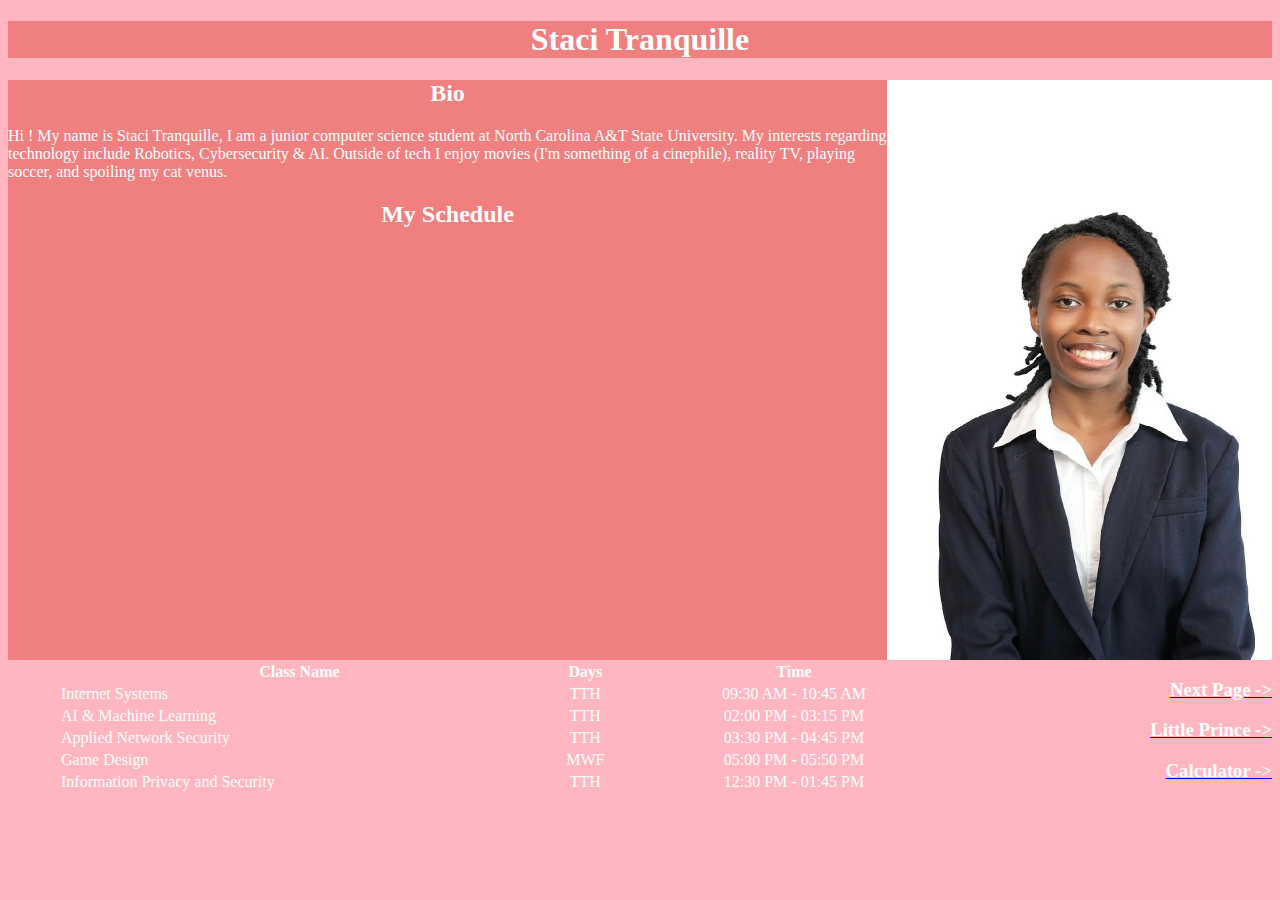
<file: index.html>
<!DOCTYPE html>
<html lang="en">
<head>
  <meta charset="UTF-8">
  <title>Staci Tranquille</title>
</head>
<body style=" background: lightpink">

<h1 style="font-family:'Pixel Emulator'; color:white;background: lightcoral"; align="center">Staci Tranquille</h1>
<img src="img/moiii.jpg" height="580" width="385" align="right" ;/>
 <div style="background: lightcoral; width: 1000px; height: 580px;">
   <h2 style="font-family:'Pixel Emulator'; color: white"; align="center"> Bio </h2>
   <p style=" font-family: 'Pixelify Sans'; color: white;">
     Hi ! My name is Staci Tranquille, I am a junior computer science student at North Carolina A&T State University.
     My interests regarding technology include Robotics, Cybersecurity & AI. Outside of tech I enjoy movies
     (I'm something of a cinephile), reality TV, playing soccer, and spoiling my cat venus.
   </p>
   <h2 style="font-family:'Pixel Emulator'; color: white"; align="center"> My Schedule </h2>
   <table style="  font-family: 'Pixel Emulator'; width:90%"; align="center">
     <tr>
       <th style="color: white"> Class Name </th>
       <th style="color: white"> Days </th>
       <th style="color: white"> Time </th>
     </tr>
     <tr>
       <td style="color: white"; align="left">Internet Systems</td>
       <td style="color: white"; align="center"> TTH </td>
       <td style="color: white"; align="center"> 09:30 AM - 10:45 AM </td>
     </tr>
     <tr>
       <td style="color: white"; align="left">AI & Machine Learning </td>
       <td style="color: white"; align="center"> TTH </td>
       <td style="color: white"; align="center"> 02:00 PM - 03:15 PM </td>
     </tr>
     <tr>
       <td style="color: white"; align="left">Applied Network Security</td>
       <td style="color: white"; align="center"> TTH </td>
       <td style="color: white"; align="center"> 03:30 PM - 04:45 PM </td>
     </tr>
     <tr>
       <td style="color: white"; align="left">Game Design</td>
       <td style="color: white"; align="center"> MWF </td>
       <td style="color: white"; align="center"> 05:00 PM - 05:50 PM </td>
     </tr>
     <tr>
       <td style="color: white"; align="left">Information Privacy and Security</td>
       <td style="color: white"; align="center"> TTH </td>
       <td style="color: white"; align="center"> 12:30 PM - 01:45 PM </td>
     </tr>
   </table>
 </div>

<a href="introduction.html">
  <h3 style="font-family:'Pixel Emulator'; color:white" align="right"> Next Page -> </h3>
</a>
<a href="little_prince.html">
  <h3 style="font-family:'Pixel Emulator'; color:white" align="right"> Little Prince -> </h3>
</a>
<a href="calculator.html">
  <h3 style="font-family:'Pixel Emulator'; color:white" align="right"> Calculator -> </h3>
</a>  
</body>
</html>
</file>
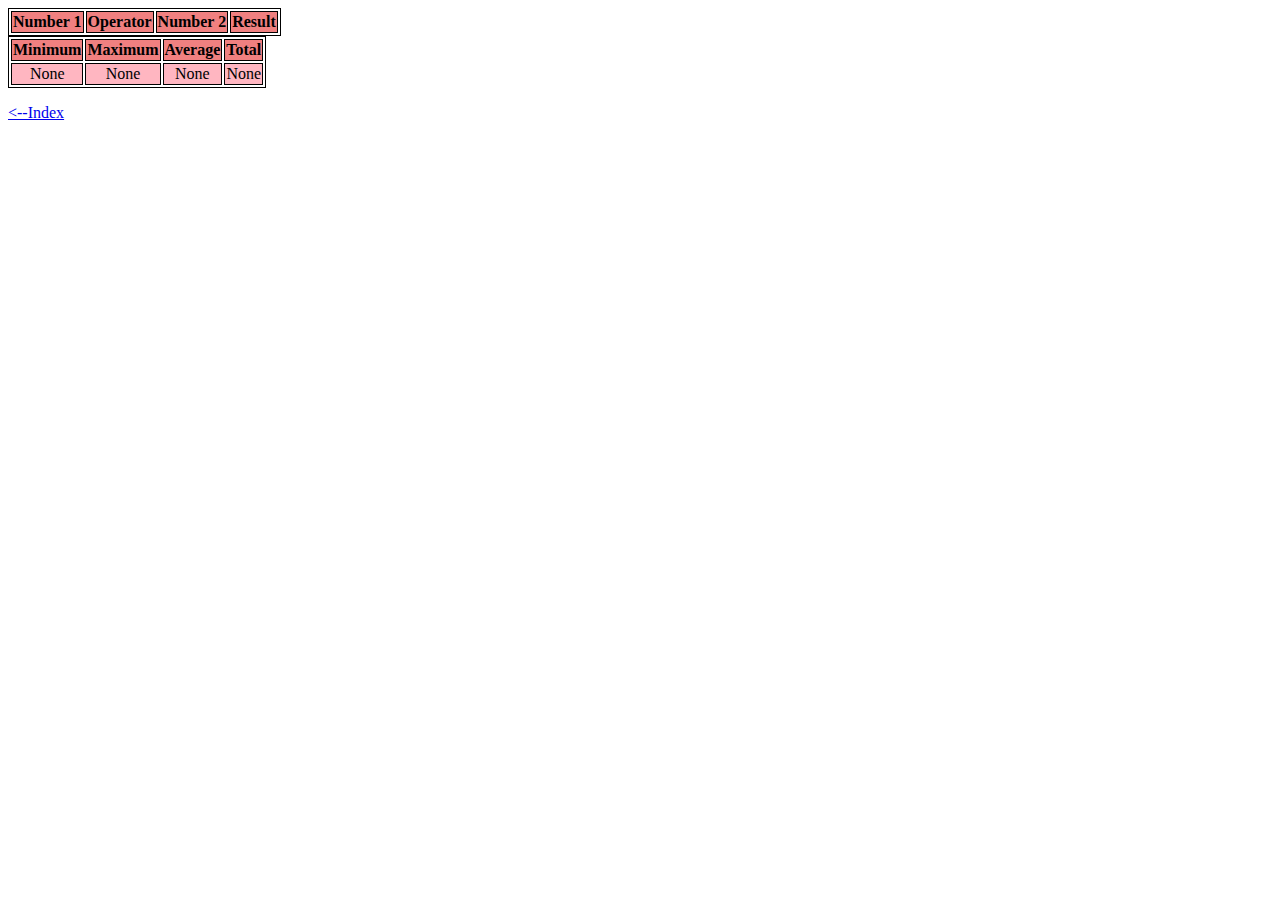
<file: calculator.html>
<html>
    <head>
        <title> Calculator </title>
        <link rel="stylesheet" href="stylesheets/calc-table.css"> 
    </head>

    <body>
        <script src="calculator.js"></script>
    </body>

<a href="index.html">
  <p><--Index</p>
</a>
</html>
</file>
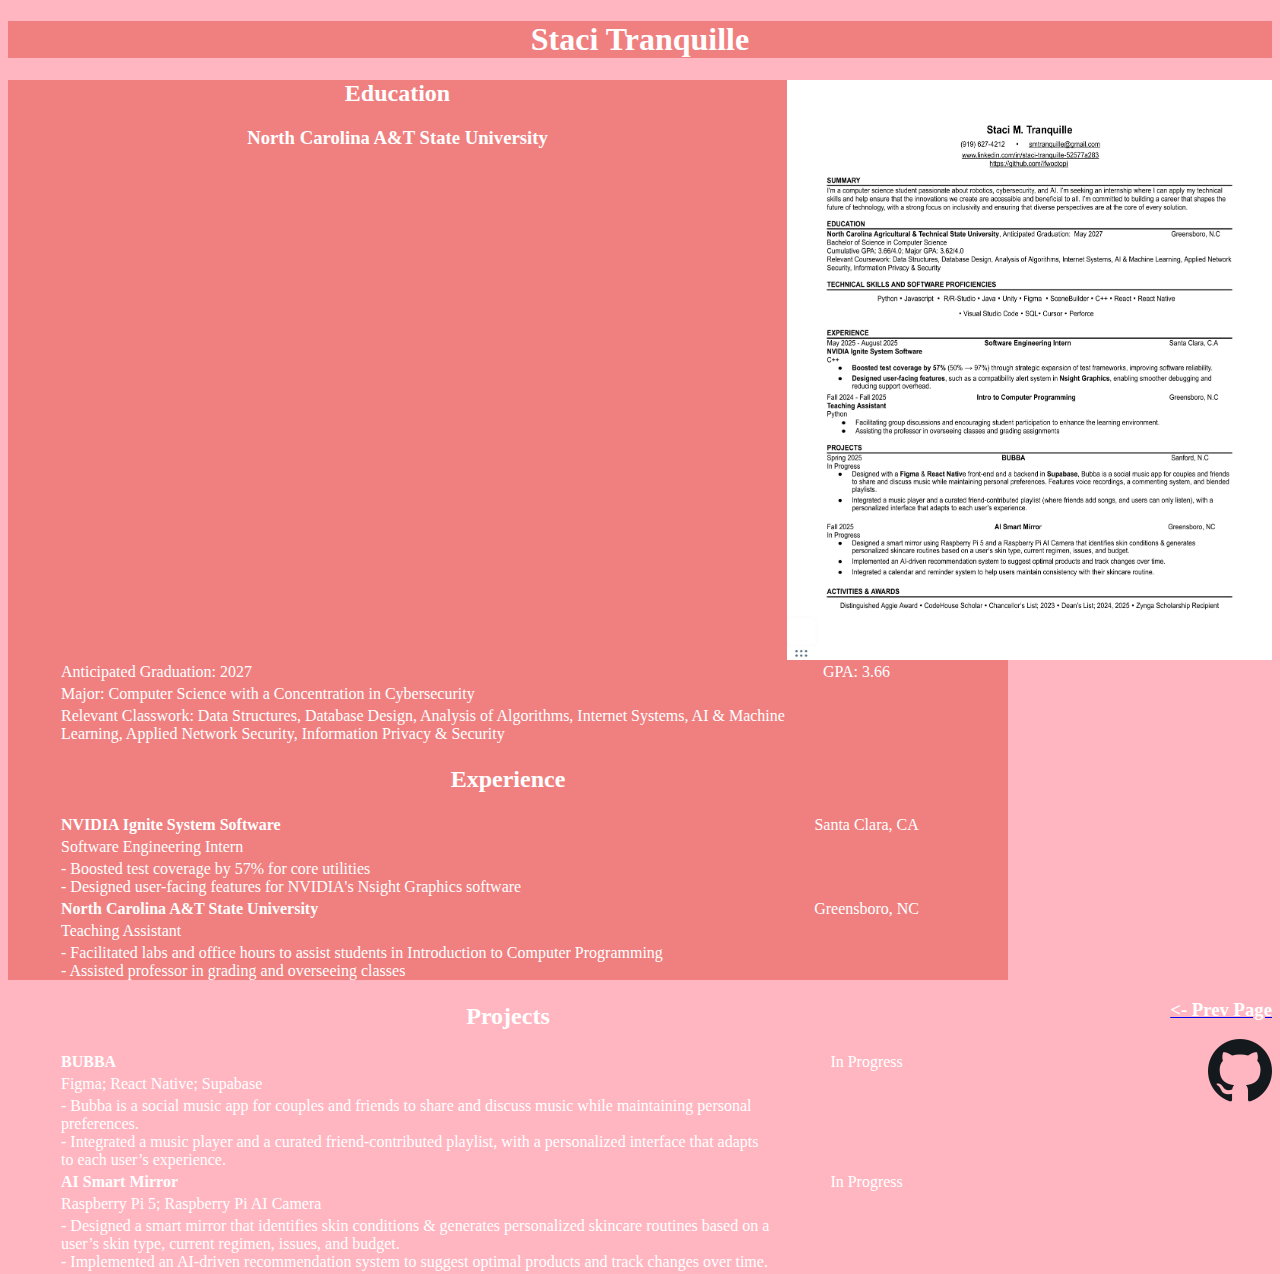
<file: introduction.html>
<!DOCTYPE html>
    <html lang="en">
    <head>
    <meta charset="UTF-8">
    <title>Staci Tranquille</title>
</head>
<body style=" background: lightpink">

<h1 style="font-family:'Pixel Emulator'; color:white;background: lightcoral"; align="center">Staci Tranquille</h1>
<img src="img/Fall 2025 Resume.jpg" height="580" width="485" align="right"/>
<div style="background: lightcoral; width: 1000px; height: 900px;">
  <h2 style="font-family:'Pixel Emulator'; color: white"; align="center"> Education </h2>
  <h3 style="font-family:'Pixel Emulator'; color: white"; align="center"> North Carolina A&T State University</h3>
  <table style="font-family: 'Pixel Emulator'; width:90%"; align="center">
    <tr>
      <td style="width: 50%; color: white"; align="left"> Anticipated Graduation: 2027 </td>
      <td style="width: 50%; color: white"; align="left"> GPA: 3.66 </td>
    </tr>

    <tr>
      <td style=" width: 85%; color: white"; align="left"> Major: Computer Science with a Concentration in Cybersecurity</td>
    </tr>

    <tr>
      <td style="color: white"; align="left"> Relevant Classwork: Data Structures, Database Design, Analysis of Algorithms, Internet Systems, AI & Machine Learning, Applied Network
        Security, Information Privacy & Security</td>
    </tr>
  </table>

  <h2 style="font-family:'Pixel Emulator'; color: white"; align="center"> Experience </h2>
  <table style="font-family: 'Pixel Emulator'; width:90%"; align="center">
    <tr>
      <th style="width: 50%; color: white"; align="left"> NVIDIA Ignite System Software </th>
      <td style="width: 50%; color: white"; align="center"> Santa Clara, CA </td>
    </tr>

    <tr>
      <td style=" width: 80%; color: white"; align="left"> Software Engineering Intern</td>
    </tr>

    <tr>
      <td style="color: white"; align="left">
          - Boosted test coverage by 57% for core utilities <br>
          - Designed user-facing features for NVIDIA's Nsight Graphics software
      </td>
    </tr>
    <tr>
      <th style="width: 50%; color: white"; align="left"> North Carolina A&T State University </th>
      <td style="width: 50%; color: white"; align="center"> Greensboro, NC </td>
    </tr>

    <tr>
      <td style=" width: 80%; color: white"; align="left"> Teaching Assistant</td>
    </tr>

    <tr>
      <td style="color: white"; align="left">
        - Facilitated labs and office hours to assist students in Introduction to Computer Programming<br>
        - Assisted professor in grading and overseeing classes
      </td>
    </tr>
  </table>

  <h2 style="font-family:'Pixel Emulator'; color: white"; align="center"> Projects </h2>
  <table style="font-family: 'Pixel Emulator'; width:90%"; align="center">
    <tr>
      <th style="width: 50%; color: white"; align="left"> BUBBA </th>
      <td style="width: 50%; color: white"; align="center"> In Progress </td>
    </tr>

    <tr>
      <td style=" width: 80%; color: white"; align="left"> Figma; React Native; Supabase</td>
    </tr>

    <tr>
      <td style="color: white"; align="left">
        - Bubba is a social music app for couples and friends to share and discuss music while maintaining personal preferences.<br>
        - Integrated a music player and a curated friend-contributed playlist, with a personalized interface that adapts to each user’s experience.
      </td>
    </tr>
    <tr>
      <th style="width: 50%; color: white"; align="left"> AI Smart Mirror </th>
      <td style="width: 50%; color: white"; align="center"> In Progress </td>
    </tr>

    <tr>
      <td style=" width: 80%; color: white"; align="left"> Raspberry Pi 5;  Raspberry Pi AI Camera </td>
    </tr>

    <tr>
      <td style="color: white"; align="left">
        - Designed a smart mirror that identifies skin conditions & generates personalized skincare routines based on a user’s skin type, current regimen, issues, and budget.<br>
        - Implemented an AI-driven recommendation system to suggest optimal products and track changes over time.
      </td>
    </tr>
  </table>
</div>

<a href="index.html">
  <h3 style="font-family:'Pixel Emulator'; color:white" align="right"> <- Prev Page </h3>
</a>


<a href="https://github.com/ifwoctopi"; >
  <img src="img/64px-Octicons-mark-github.svg.png" height="64" width="64" align="right"/></a>
</div>
</body>
</html>
</file>
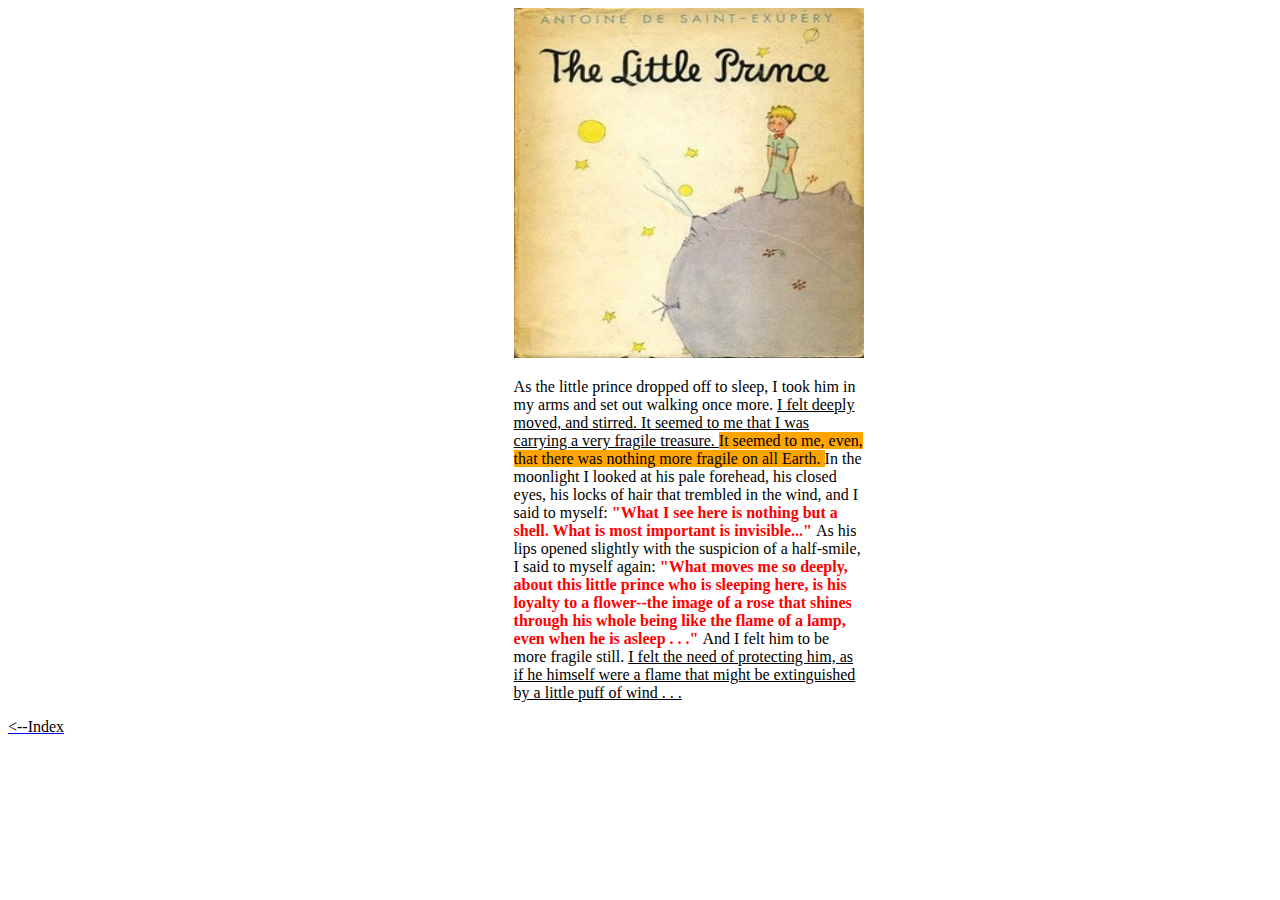
<file: little_prince.html>
<!DOCTYPE html>
<html lang="en">
<head>
  <meta charset="UTF-8">
  <title>Little Prince</title>
  <style></style>
  <link rel="stylesheet" href="stylesheets/style.css">
</head>
<body>

<img src="img/little_prince.jpg"/></body>
<div>
<p>
  As the little prince dropped off to sleep, I took him in my arms and set out walking once more.
  <underlined>
    I felt deeply moved, and stirred. It seemed to me that I was carrying a very fragile treasure.
  </underlined>

  <highlighted>
    It seemed to me, even, that there was nothing more fragile on all Earth.
  </highlighted>
  In the moonlight I looked at his pale forehead, his closed eyes, his locks of hair that trembled in the wind, and
  I said to myself:
  <red>
    "What I see here is nothing but a shell. What is most important is invisible..."
  </red>
  As his lips opened slightly with the suspicion of a half-smile, I said to myself again:
  <red>
    "What moves me so deeply, about this little prince who is sleeping here, is his loyalty to a flower--the image of a rose
    that shines through his whole being like the flame of a lamp, even when he is asleep . . ."
  </red>
  And I felt him to be more fragile still.
  <underlined>
    I felt the need of protecting him, as if he himself were a flame that might be extinguished by a little puff
    of wind . . .
  </underlined>
</p>
</div>

<a href="index.html">
  <p><--Index</p>
</a>
</html>
</file>
<file: stylesheets/calc-table.css>
table, th, td{
    border: 1px solid black;
    
}
th{
    background-color: lightcoral;
}

tr{
    text-align: center;
    background-color: lightpink;
}
</file>
<file: stylesheets/style.css>
img{
  width:350px;
  height:350px;
  margin-left: 40%;
}
div{
  width: 350px;
  margin-left: 40%;
}
p{
  color:black;
}
underlined{
  text-decoration: underline;
}
highlighted {
  background-color: orange;
}
red{
  color: red;
  font-weight: bold;
}
</file>
